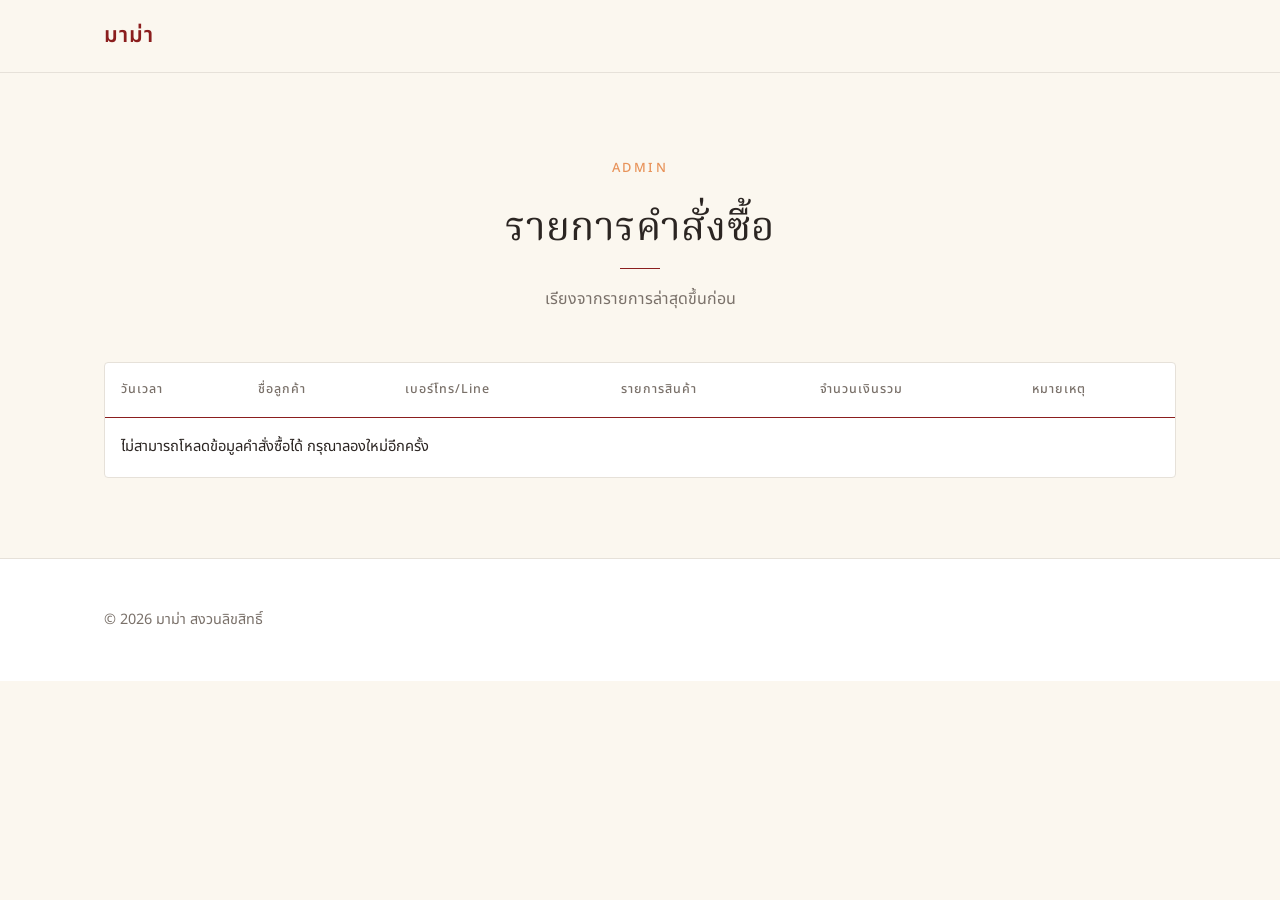
<file: admin.html>
<!DOCTYPE html>
<html lang="th">
<head>
  <meta charset="UTF-8">
  <meta name="viewport" content="width=device-width, initial-scale=1">
  <meta name="robots" content="noindex, nofollow">
  <title>รายการคำสั่งซื้อ | มาม่า</title>

  <link rel="preconnect" href="https://fonts.googleapis.com">
  <link rel="preconnect" href="https://fonts.gstatic.com" crossorigin>
  <link rel="stylesheet" href="https://fonts.googleapis.com/css2?family=Noto+Serif+Thai:wght@300;400;500&family=Playfair+Display:wght@400;500&display=swap">
  <link rel="stylesheet" href="style.css">

  <style>
    /* สไตล์เฉพาะหน้าแอดมิน (ส่วนที่ style.css กลางยังไม่มี) */
    .site-footer p { margin: 0; }

    .page-title {
      font-family: "Playfair Display", "Noto Serif Thai", Georgia, serif;
      font-size: clamp(1.75rem, 4vw, 2.5rem);
      font-weight: 400;
    }

    /* ตารางคำสั่งซื้อ */
    .table-wrap {
      overflow-x: auto;
      background: var(--color-white);
      border: 1px solid var(--color-border);
      border-radius: var(--radius);
    }

    .orders-table {
      width: 100%;
      border-collapse: collapse;
      font-size: 0.92rem;
    }

    .orders-table th {
      padding: var(--space-sm);
      font-size: 0.78rem;
      font-weight: 500;
      letter-spacing: 0.08em;
      text-align: left;
      white-space: nowrap;
      color: var(--color-text-muted);
      border-bottom: 1px solid var(--color-red);
    }

    .orders-table td {
      padding: var(--space-sm);
      vertical-align: top;
      border-bottom: 1px solid var(--color-border);
    }

    .orders-table tr:last-child td { border-bottom: none; }
    .orders-table td:first-child { white-space: nowrap; }

    /* มือถือ: แปลงแต่ละแถวเป็นการ์ด ใช้ data-label ที่ script.js ใส่ไว้ในแต่ละช่อง */
    @media (max-width: 768px) {
      .table-wrap {
        overflow: visible;
        background: none;
        border: none;
      }

      .orders-table,
      .orders-table tbody,
      .orders-table tr,
      .orders-table td {
        display: block;
        width: 100%;
      }

      .orders-table thead {
        position: absolute;
        width: 1px;
        height: 1px;
        overflow: hidden;
        clip: rect(0 0 0 0);
      }

      .orders-table tr {
        margin-bottom: var(--space-sm);
        padding: var(--space-xs) var(--space-sm);
        background: var(--color-white);
        border: 1px solid var(--color-border);
        border-radius: var(--radius);
      }

      .orders-table td {
        display: flex;
        justify-content: space-between;
        gap: var(--space-sm);
        padding: 0.45rem 0;
        text-align: right;
        word-break: break-word;
        border-bottom: none;
      }

      .orders-table td:first-child { white-space: normal; }

      .orders-table td[data-label]::before {
        content: attr(data-label);
        flex: 0 0 38%;
        text-align: left;
        font-size: 0.8rem;
        color: var(--color-text-muted);
      }
    }
  </style>
</head>
<body>

  <header class="site-header">
    <div class="container site-header__inner">
      <a class="logo" href="index.html">มาม่า</a>
    </div>
  </header>

  <main>
    <section class="section">
      <div class="container">

        <div class="section__head">
          <span class="eyebrow">Admin</span>
          <h1 class="page-title text-center title-rule">รายการคำสั่งซื้อ</h1>
          <p>เรียงจากรายการล่าสุดขึ้นก่อน</p>
        </div>

        <!-- script.js เติมแถวข้อมูลลงใน tbody ให้เอง -->
        <div class="table-wrap">
          <table id="ordersTable" class="orders-table">
            <thead>
              <tr>
                <th scope="col">วันเวลา</th>
                <th scope="col">ชื่อลูกค้า</th>
                <th scope="col">เบอร์โทร/Line</th>
                <th scope="col">รายการสินค้า</th>
                <th scope="col">จำนวนเงินรวม</th>
                <th scope="col">หมายเหตุ</th>
              </tr>
            </thead>
            <tbody></tbody>
          </table>
        </div>

      </div>
    </section>
  </main>

  <footer class="site-footer">
    <div class="container site-footer__inner">
      <p>© 2026 มาม่า สงวนลิขสิทธิ์</p>
    </div>
  </footer>

  <script src="script.js"></script>
</body>
</html>
</file>
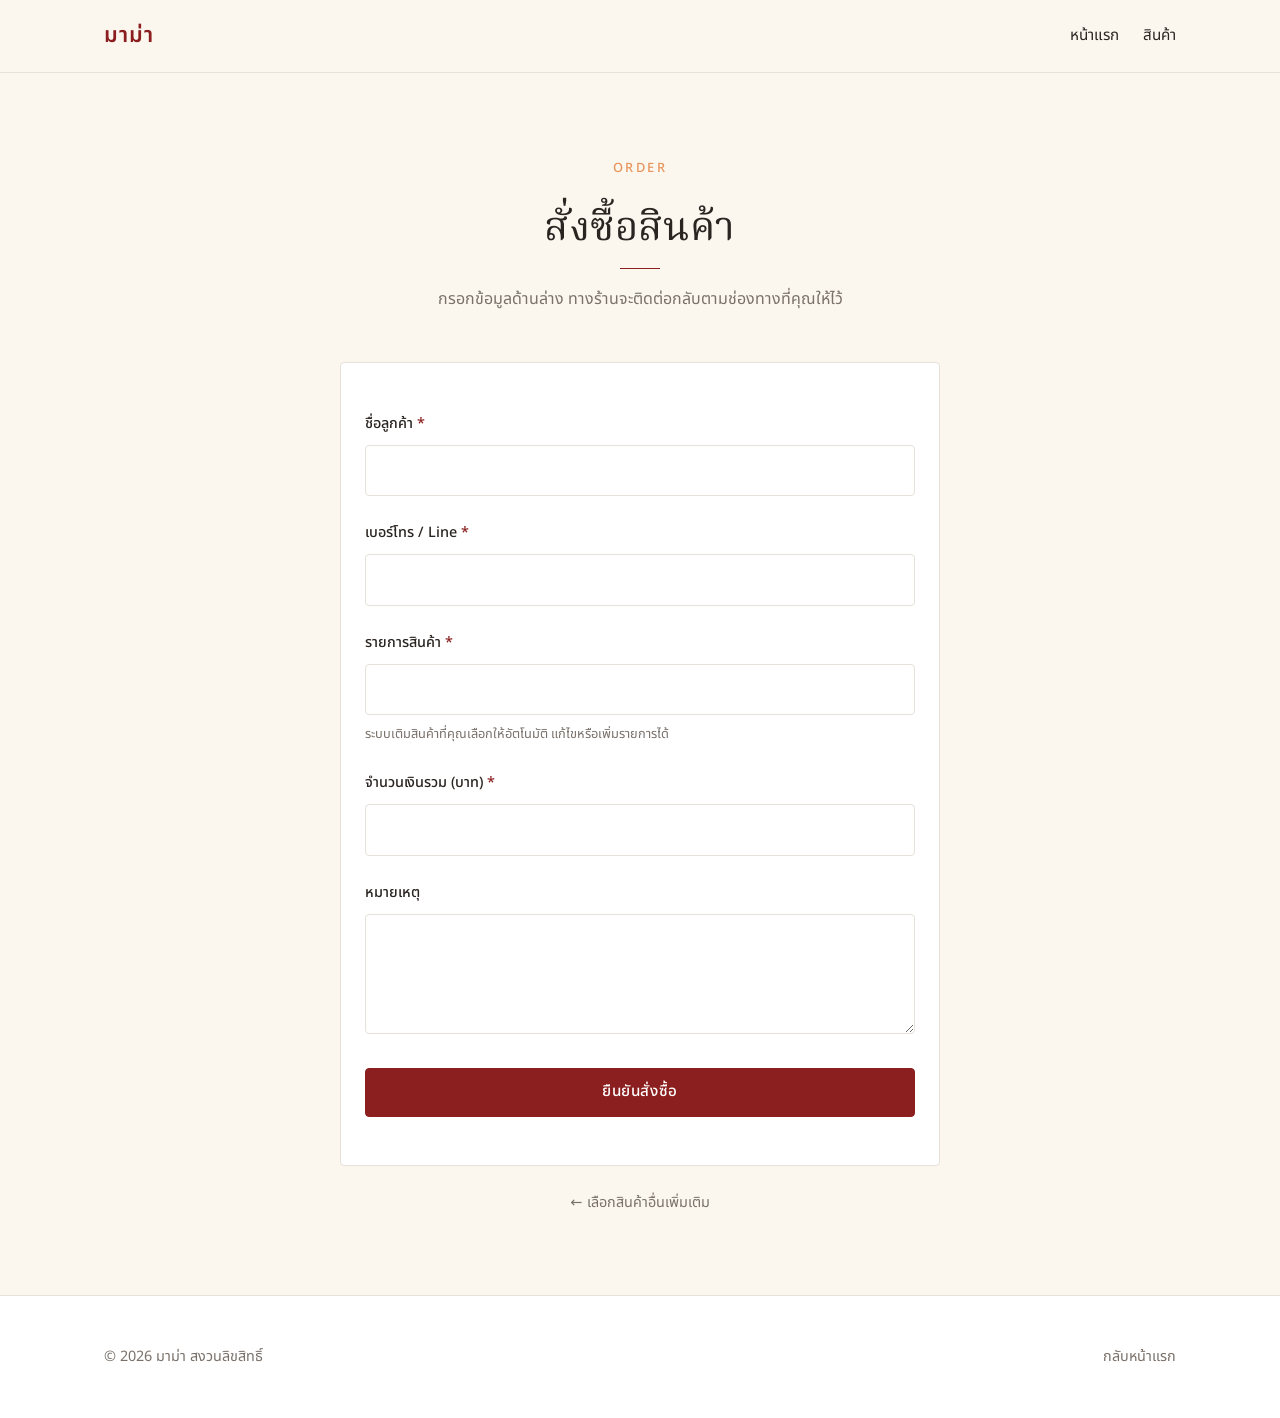
<file: order.html>
<!DOCTYPE html>
<html lang="th">
<head>
  <meta charset="UTF-8">
  <meta name="viewport" content="width=device-width, initial-scale=1">
  <title>สั่งซื้อสินค้า | มาม่า</title>
  <meta name="description" content="กรอกข้อมูลเพื่อสั่งซื้อบะหมี่กึ่งสำเร็จรูป">

  <link rel="preconnect" href="https://fonts.googleapis.com">
  <link rel="preconnect" href="https://fonts.gstatic.com" crossorigin>
  <link rel="stylesheet" href="https://fonts.googleapis.com/css2?family=Noto+Serif+Thai:wght@300;400;500&family=Playfair+Display:wght@400;500&display=swap">
  <link rel="stylesheet" href="style.css">

  <style>
    /* สไตล์เฉพาะหน้าสั่งซื้อ (ส่วนที่ style.css กลางยังไม่มี) */
    .site-footer p { margin: 0; }

    .page-title {
      font-family: "Playfair Display", "Noto Serif Thai", Georgia, serif;
      font-size: clamp(1.75rem, 4vw, 2.5rem);
      font-weight: 400;
    }

    .order-wrap {
      max-width: 600px;
      margin: 0 auto;
    }
    .order-box { padding: var(--space-lg) var(--space-md); }

    .required { color: var(--color-red); }

    .form-hint {
      margin: var(--space-xs) 0 0;
      font-size: 0.8rem;
    }

    .order-back {
      margin: var(--space-md) 0 0;
      text-align: center;
      font-size: 0.9rem;
    }

    @media (max-width: 480px) {
      .order-box { padding: var(--space-md) var(--space-sm); }
    }
  </style>
</head>
<body>

  <header class="site-header">
    <div class="container site-header__inner">
      <a class="logo" href="index.html">มาม่า</a>
      <nav class="nav" aria-label="เมนูหลัก">
        <a href="index.html">หน้าแรก</a>
        <a href="product.html">สินค้า</a>
      </nav>
    </div>
  </header>

  <main>
    <section class="section">
      <div class="container">

        <div class="section__head">
          <span class="eyebrow">Order</span>
          <h1 class="page-title text-center title-rule">สั่งซื้อสินค้า</h1>
          <p>กรอกข้อมูลด้านล่าง ทางร้านจะติดต่อกลับตามช่องทางที่คุณให้ไว้</p>
        </div>

        <div class="order-wrap">
          <div class="order-box">
            <form id="orderForm">

              <div class="form-group">
                <label for="customerName">ชื่อลูกค้า <span class="required">*</span></label>
                <input type="text" id="customerName" name="customerName" autocomplete="name" required>
              </div>

              <div class="form-group">
                <label for="contact">เบอร์โทร / Line <span class="required">*</span></label>
                <input type="text" id="contact" name="contact" autocomplete="tel" required>
              </div>

              <div class="form-group">
                <label for="items">รายการสินค้า <span class="required">*</span></label>
                <input type="text" id="items" name="items" required>
                <p class="form-hint">ระบบเติมสินค้าที่คุณเลือกให้อัตโนมัติ แก้ไขหรือเพิ่มรายการได้</p>
              </div>

              <div class="form-group">
                <label for="total">จำนวนเงินรวม (บาท) <span class="required">*</span></label>
                <input type="number" id="total" name="total" inputmode="decimal" min="0" step="any" required>
              </div>

              <div class="form-group">
                <label for="note">หมายเหตุ</label>
                <textarea id="note" name="note"></textarea>
              </div>

              <button type="submit" class="btn btn--block">ยืนยันสั่งซื้อ</button>

            </form>
          </div>

          <p class="order-back"><a href="product.html">← เลือกสินค้าอื่นเพิ่มเติม</a></p>
        </div>

      </div>
    </section>
  </main>

  <footer class="site-footer">
    <div class="container site-footer__inner">
      <p>© 2026 มาม่า สงวนลิขสิทธิ์</p>
      <p><a href="index.html">กลับหน้าแรก</a></p>
    </div>
  </footer>

  <script src="script.js"></script>
</body>
</html>
</file>
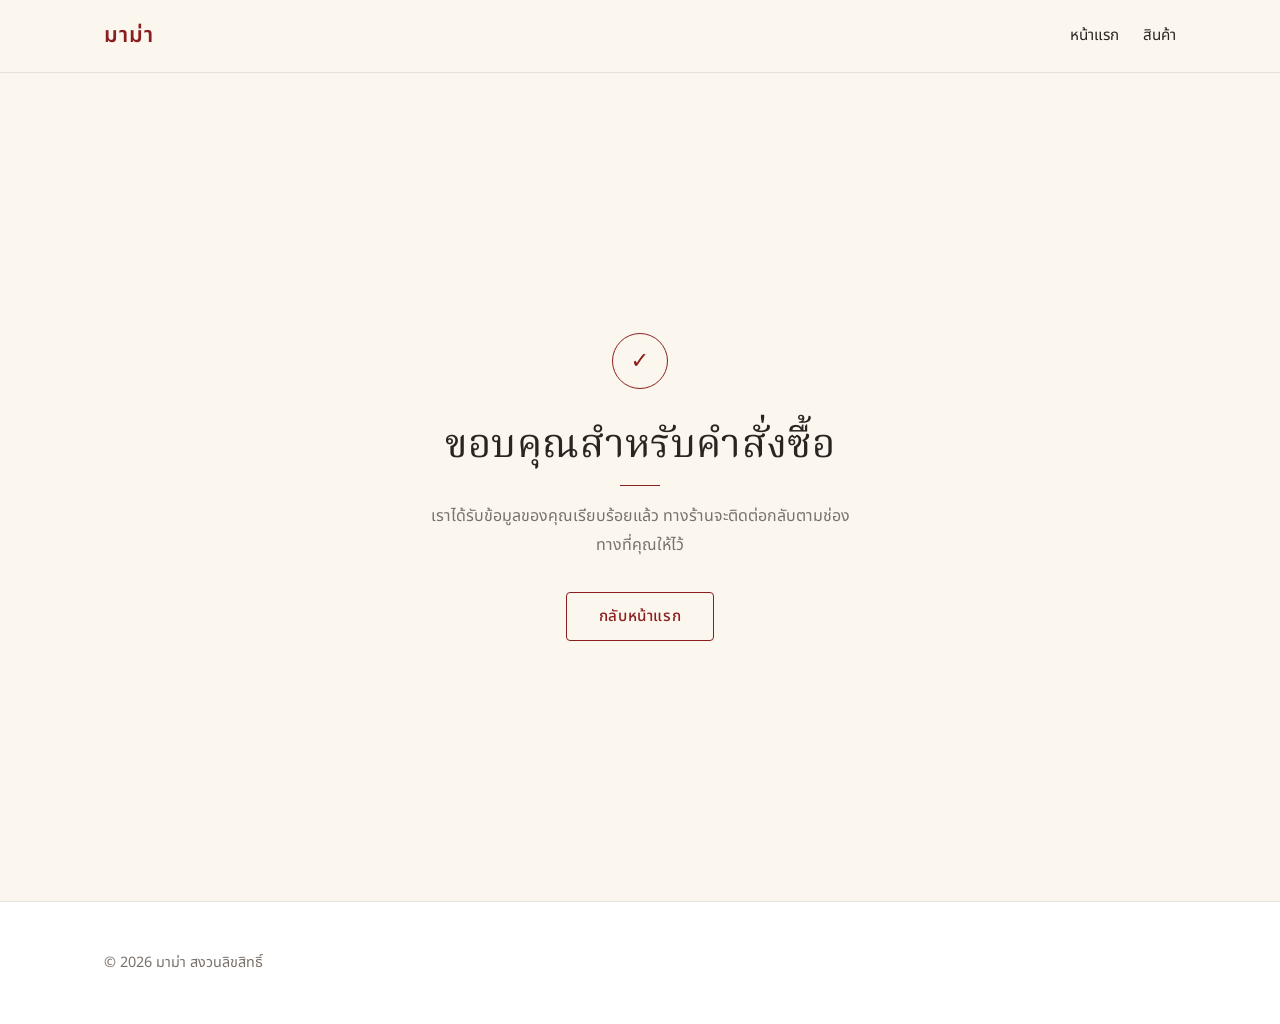
<file: thankyou.html>
<!DOCTYPE html>
<html lang="th">
<head>
  <meta charset="UTF-8">
  <meta name="viewport" content="width=device-width, initial-scale=1">
  <title>ขอบคุณสำหรับคำสั่งซื้อ | มาม่า</title>

  <link rel="preconnect" href="https://fonts.googleapis.com">
  <link rel="preconnect" href="https://fonts.gstatic.com" crossorigin>
  <link rel="stylesheet" href="https://fonts.googleapis.com/css2?family=Noto+Serif+Thai:wght@300;400;500&family=Playfair+Display:wght@400;500&display=swap">
  <link rel="stylesheet" href="style.css">

  <style>
    /* สไตล์เฉพาะหน้าขอบคุณ (ส่วนที่ style.css กลางยังไม่มี) */
    .site-footer p { margin: 0; }

    .thanks {
      display: flex;
      align-items: center;
      justify-content: center;
      min-height: calc(100vh - 72px);
      min-height: calc(100svh - 72px);
      padding: var(--space-xl) 0;
      text-align: center;
    }

    .thanks__mark {
      display: flex;
      align-items: center;
      justify-content: center;
      width: 56px;
      height: 56px;
      margin: 0 auto var(--space-md);
      font-size: 1.4rem;
      color: var(--color-red);
      border: 1px solid var(--color-red);
      border-radius: 50%;
    }

    .thanks__title {
      font-family: "Playfair Display", "Noto Serif Thai", Georgia, serif;
      font-size: clamp(1.75rem, 4vw, 2.5rem);
      font-weight: 400;
    }

    .thanks p { max-width: 440px; margin-left: auto; margin-right: auto; }
    .thanks .btn { margin-top: var(--space-sm); }

    @media (max-width: 768px) {
      .thanks {
        min-height: calc(100vh - 64px);
        min-height: calc(100svh - 64px);
      }
    }
  </style>
</head>
<body>

  <header class="site-header">
    <div class="container site-header__inner">
      <a class="logo" href="index.html">มาม่า</a>
      <nav class="nav" aria-label="เมนูหลัก">
        <a href="index.html">หน้าแรก</a>
        <a href="product.html">สินค้า</a>
      </nav>
    </div>
  </header>

  <main>
    <section class="thanks">
      <div class="container">
        <div class="thanks__mark" aria-hidden="true">✓</div>
        <h1 class="thanks__title title-rule text-center">ขอบคุณสำหรับคำสั่งซื้อ</h1>
        <p>เราได้รับข้อมูลของคุณเรียบร้อยแล้ว ทางร้านจะติดต่อกลับตามช่องทางที่คุณให้ไว้</p>
        <a class="btn btn--outline" href="index.html">กลับหน้าแรก</a>
      </div>
    </section>
  </main>

  <footer class="site-footer">
    <div class="container site-footer__inner">
      <p>© 2026 มาม่า สงวนลิขสิทธิ์</p>
    </div>
  </footer>

</body>
</html>
</file>
<file: style.css>
/* ==========================================================
   Premium Minimal Theme — Instant Noodle Landing Page
   โทน: ขาว-ครีม-เหลืองอ่อน | accent: แดงเข้ม + ส้มอ่อน
   ========================================================== */

@import url("https://fonts.googleapis.com/css2?family=Noto+Sans+Thai:wght@300;400;500;600&display=swap");

/* ---------- Design Tokens ---------- */
:root {
  /* พื้นหลัง */
  --color-white: #ffffff;
  --color-cream: #fbf7ef;
  --color-butter: #fff6dc;

  /* ตัวอักษร */
  --color-text: #2b2522;
  --color-text-muted: #7a716a;

  /* Accent */
  --color-red: #8b1e1e;
  --color-red-dark: #6e1616;
  --color-orange: #e8935a;

  /* เส้นขอบ */
  --color-border: #e6e1d9;

  /* สีประจำรสชาติ (ใช้แตะเล็กน้อยเท่านั้น) */
  --flavor-tom-yum-shrimp: #d9531e; /* ส้มแดง */
  --flavor-minced-pork: #d4a017;    /* เหลืองทอง */
  --flavor-tom-yum: #8db600;        /* เขียวมะนาว */
  --flavor-suki: #e07a7a;           /* แดงอ่อน */

  /* Typography */
  --font-sans: "Noto Sans Thai", "Sarabun", system-ui, -apple-system,
    "Segoe UI", Roboto, "Helvetica Neue", Arial, sans-serif;

  /* Spacing scale */
  --space-xs: 0.5rem;
  --space-sm: 1rem;
  --space-md: 1.5rem;
  --space-lg: 3rem;
  --space-xl: 5rem;
  --space-2xl: 8rem;

  /* อื่นๆ */
  --radius: 4px;
  --container: 1120px;
  --transition: 0.25s ease;
}

/* ---------- Reset & Base ---------- */
*,
*::before,
*::after {
  box-sizing: border-box;
}

html {
  scroll-behavior: smooth;
  -webkit-text-size-adjust: 100%;
}

body {
  margin: 0;
  font-family: var(--font-sans);
  font-size: 1rem;
  font-weight: 400;
  line-height: 1.8;
  color: var(--color-text);
  background: var(--color-cream);
  -webkit-font-smoothing: antialiased;
}

img {
  display: block;
  max-width: 100%;
  height: auto;
}

a {
  color: inherit;
  text-decoration: none;
  transition: color var(--transition);
}

a:hover {
  color: var(--color-red);
}

ul {
  margin: 0;
  padding: 0;
  list-style: none;
}

/* ---------- Typography ---------- */
h1,
h2,
h3,
h4 {
  margin: 0 0 var(--space-sm);
  font-weight: 500;
  line-height: 1.4;
  letter-spacing: 0.01em;
}

h1 { font-size: clamp(2rem, 5vw, 3.25rem); font-weight: 300; }
h2 { font-size: clamp(1.5rem, 3.5vw, 2.25rem); font-weight: 400; }
h3 { font-size: 1.2rem; }

p {
  margin: 0 0 var(--space-sm);
  color: var(--color-text-muted);
}

.eyebrow {
  display: inline-block;
  margin-bottom: var(--space-sm);
  font-size: 0.8rem;
  font-weight: 500;
  letter-spacing: 0.2em;
  text-transform: uppercase;
  color: var(--color-orange);
}

/* เส้นขีดสั้นใต้หัวข้อ */
.title-rule::after {
  content: "";
  display: block;
  width: 40px;
  height: 1px;
  margin-top: var(--space-sm);
  background: var(--color-red);
}

.text-center { text-align: center; }
.text-center.title-rule::after { margin-left: auto; margin-right: auto; }

/* ---------- Layout ---------- */
.container {
  width: 100%;
  max-width: var(--container);
  margin: 0 auto;
  padding: 0 var(--space-md);
}

.section {
  padding: var(--space-xl) 0;
}

.section--white { background: var(--color-white); }
.section--butter { background: var(--color-butter); }

.section__head {
  max-width: 640px;
  margin: 0 auto var(--space-lg);
  text-align: center;
}

/* ---------- Header / Nav ---------- */
.site-header {
  position: sticky;
  top: 0;
  z-index: 100;
  background: rgba(251, 247, 239, 0.92);
  backdrop-filter: blur(8px);
  border-bottom: 1px solid var(--color-border);
}

.site-header__inner {
  display: flex;
  align-items: center;
  justify-content: space-between;
  min-height: 72px;
}

.logo {
  font-size: 1.35rem;
  font-weight: 600;
  letter-spacing: 0.04em;
  color: var(--color-red);
}

.nav {
  display: flex;
  align-items: center;
  gap: var(--space-md);
}

.nav a {
  font-size: 0.95rem;
  color: var(--color-text);
}

.nav a:hover { color: var(--color-red); }

/* ---------- Hero ---------- */
.hero {
  padding: var(--space-2xl) 0 var(--space-xl);
  background: linear-gradient(180deg, var(--color-butter) 0%, var(--color-cream) 100%);
}

.hero__inner {
  display: grid;
  grid-template-columns: 1.1fr 0.9fr;
  gap: var(--space-xl);
  align-items: center;
}

.hero p {
  max-width: 480px;
  font-size: 1.05rem;
}

.hero__actions {
  display: flex;
  flex-wrap: wrap;
  gap: var(--space-sm);
  margin-top: var(--space-md);
}

/* ---------- Buttons ---------- */
.btn {
  display: inline-block;
  padding: 0.8rem 2rem;
  font-family: inherit;
  font-size: 0.95rem;
  font-weight: 500;
  letter-spacing: 0.04em;
  line-height: 1.4;
  text-align: center;
  cursor: pointer;
  border: 1px solid var(--color-red);
  border-radius: var(--radius);
  background: var(--color-red);
  color: var(--color-white);
  transition: background var(--transition), color var(--transition),
    border-color var(--transition);
}

.btn:hover {
  background: var(--color-red-dark);
  border-color: var(--color-red-dark);
  color: var(--color-white);
}

.btn--outline {
  background: transparent;
  color: var(--color-red);
}

.btn--outline:hover {
  background: var(--color-red);
  color: var(--color-white);
}

.btn--ghost {
  background: transparent;
  border-color: var(--color-border);
  color: var(--color-text);
}

.btn--ghost:hover {
  background: transparent;
  border-color: var(--color-red);
  color: var(--color-red);
}

.btn--block { display: block; width: 100%; }

.btn:disabled {
  opacity: 0.5;
  cursor: not-allowed;
}

/* ---------- Product Grid & Card ---------- */
.product-grid {
  display: grid;
  grid-template-columns: repeat(4, 1fr);
  gap: var(--space-md);
}

.product-card {
  display: flex;
  flex-direction: column;
  background: var(--color-white);
  border: 1px solid var(--color-border);
  border-radius: var(--radius);
  transition: border-color var(--transition), transform var(--transition);
}

.product-card:hover {
  border-color: var(--color-red);
  transform: translateY(-4px);
}

.product-card__image {
  display: flex;
  align-items: center;
  justify-content: center;
  aspect-ratio: 1 / 1;
  padding: var(--space-md);
  background: var(--color-cream);
  border-bottom: 1px solid var(--color-border);
}

.product-card__image img {
  width: 100%;
  height: 100%;
  object-fit: contain;
}

.product-card__body {
  display: flex;
  flex-direction: column;
  flex: 1;
  padding: var(--space-md);
}

.product-card__name {
  margin-bottom: var(--space-xs);
  font-size: 1.1rem;
}

.product-card__desc {
  flex: 1;
  margin-bottom: var(--space-sm);
  font-size: 0.9rem;
  line-height: 1.7;
}

.product-card__meta {
  display: flex;
  align-items: baseline;
  justify-content: space-between;
  margin-bottom: var(--space-sm);
}

.product-card__size {
  font-size: 0.85rem;
  color: var(--color-text-muted);
}

.product-card__price {
  font-size: 1.25rem;
  font-weight: 500;
  color: var(--color-red);
}

/* ---------- Flavor Accent (แตะเบาๆ เฉพาะจุดเล็กๆ) ---------- */
/* ใช้ได้ทั้ง class .flavor-xxx และ attribute data-flavor="xxx" ที่ element แม่ */
.flavor-tom-yum-shrimp, [data-flavor="tom-yum-shrimp"] { --flavor-color: var(--flavor-tom-yum-shrimp); }
.flavor-minced-pork,    [data-flavor="minced-pork"]    { --flavor-color: var(--flavor-minced-pork); }
.flavor-tom-yum,        [data-flavor="tom-yum"]        { --flavor-color: var(--flavor-tom-yum); }
.flavor-suki,           [data-flavor="suki"]           { --flavor-color: var(--flavor-suki); }

/* ป้ายชื่อรสชาติ: จุดสี + ตัวอักษรสีเทา */
.flavor-tag {
  display: inline-flex;
  align-items: center;
  gap: 0.5rem;
  margin-bottom: var(--space-xs);
  font-size: 0.78rem;
  font-weight: 500;
  letter-spacing: 0.12em;
  text-transform: uppercase;
  color: var(--color-text-muted);
}

.flavor-tag::before {
  content: "";
  width: 8px;
  height: 8px;
  border-radius: 50%;
  background: var(--flavor-color, var(--color-border));
}

/* เส้นใต้หัวข้อสั้นๆ สีรสชาติ */
.flavor-underline::after {
  content: "";
  display: block;
  width: 32px;
  height: 2px;
  margin-top: var(--space-xs);
  background: var(--flavor-color, var(--color-red));
}

/* จุดไอคอนเล็กๆ ใช้เดี่ยวๆ ได้ */
.flavor-dot {
  display: inline-block;
  width: 10px;
  height: 10px;
  border-radius: 50%;
  background: var(--flavor-color, var(--color-border));
}

/* ---------- Feature / Info blocks ---------- */
.features {
  display: grid;
  grid-template-columns: repeat(3, 1fr);
  gap: var(--space-lg);
}

.feature {
  padding-top: var(--space-md);
  border-top: 1px solid var(--color-border);
}

.feature h3 { color: var(--color-red); }

/* ---------- Forms ---------- */
.form-group {
  margin-bottom: var(--space-md);
}

label {
  display: block;
  margin-bottom: var(--space-xs);
  font-size: 0.9rem;
  font-weight: 500;
  color: var(--color-text);
}

input,
textarea,
select {
  width: 100%;
  padding: 0.8rem 1rem;
  font-family: inherit;
  font-size: 1rem;
  color: var(--color-text);
  background: var(--color-white);
  border: 1px solid var(--color-border);
  border-radius: var(--radius);
  transition: border-color var(--transition);
}

input:focus,
textarea:focus,
select:focus {
  outline: none;
  border-color: var(--color-red);
}

textarea { min-height: 120px; resize: vertical; }

/* ---------- Cart / Order summary ---------- */
.order-box {
  padding: var(--space-md);
  background: var(--color-white);
  border: 1px solid var(--color-border);
  border-radius: var(--radius);
}

.order-row {
  display: flex;
  justify-content: space-between;
  padding: var(--space-xs) 0;
  border-bottom: 1px solid var(--color-border);
  font-size: 0.95rem;
}

.order-row:last-child { border-bottom: none; }

.order-total {
  display: flex;
  justify-content: space-between;
  margin-top: var(--space-sm);
  padding-top: var(--space-sm);
  border-top: 1px solid var(--color-red);
  font-size: 1.2rem;
  font-weight: 500;
  color: var(--color-red);
}

/* ---------- Footer ---------- */
.site-footer {
  padding: var(--space-lg) 0;
  background: var(--color-white);
  border-top: 1px solid var(--color-border);
  font-size: 0.9rem;
  color: var(--color-text-muted);
}

.site-footer__inner {
  display: flex;
  flex-wrap: wrap;
  align-items: center;
  justify-content: space-between;
  gap: var(--space-sm);
}

/* ---------- Responsive ---------- */
@media (max-width: 1024px) {
  .product-grid { grid-template-columns: repeat(2, 1fr); }
  .hero__inner { gap: var(--space-lg); }
}

@media (max-width: 768px) {
  .section { padding: var(--space-lg) 0; }
  .hero { padding: var(--space-xl) 0 var(--space-lg); }

  .hero__inner,
  .features {
    grid-template-columns: 1fr;
  }

  .hero__inner { gap: var(--space-md); }
  .features { gap: var(--space-md); }

  .nav { gap: var(--space-sm); }
  .site-header__inner { min-height: 64px; }

  .site-footer__inner {
    flex-direction: column;
    text-align: center;
  }
}

@media (max-width: 480px) {
  .container { padding: 0 var(--space-sm); }
  .product-grid { grid-template-columns: 1fr; }
  .btn { width: 100%; }
  .hero__actions { flex-direction: column; }
}
</file>
